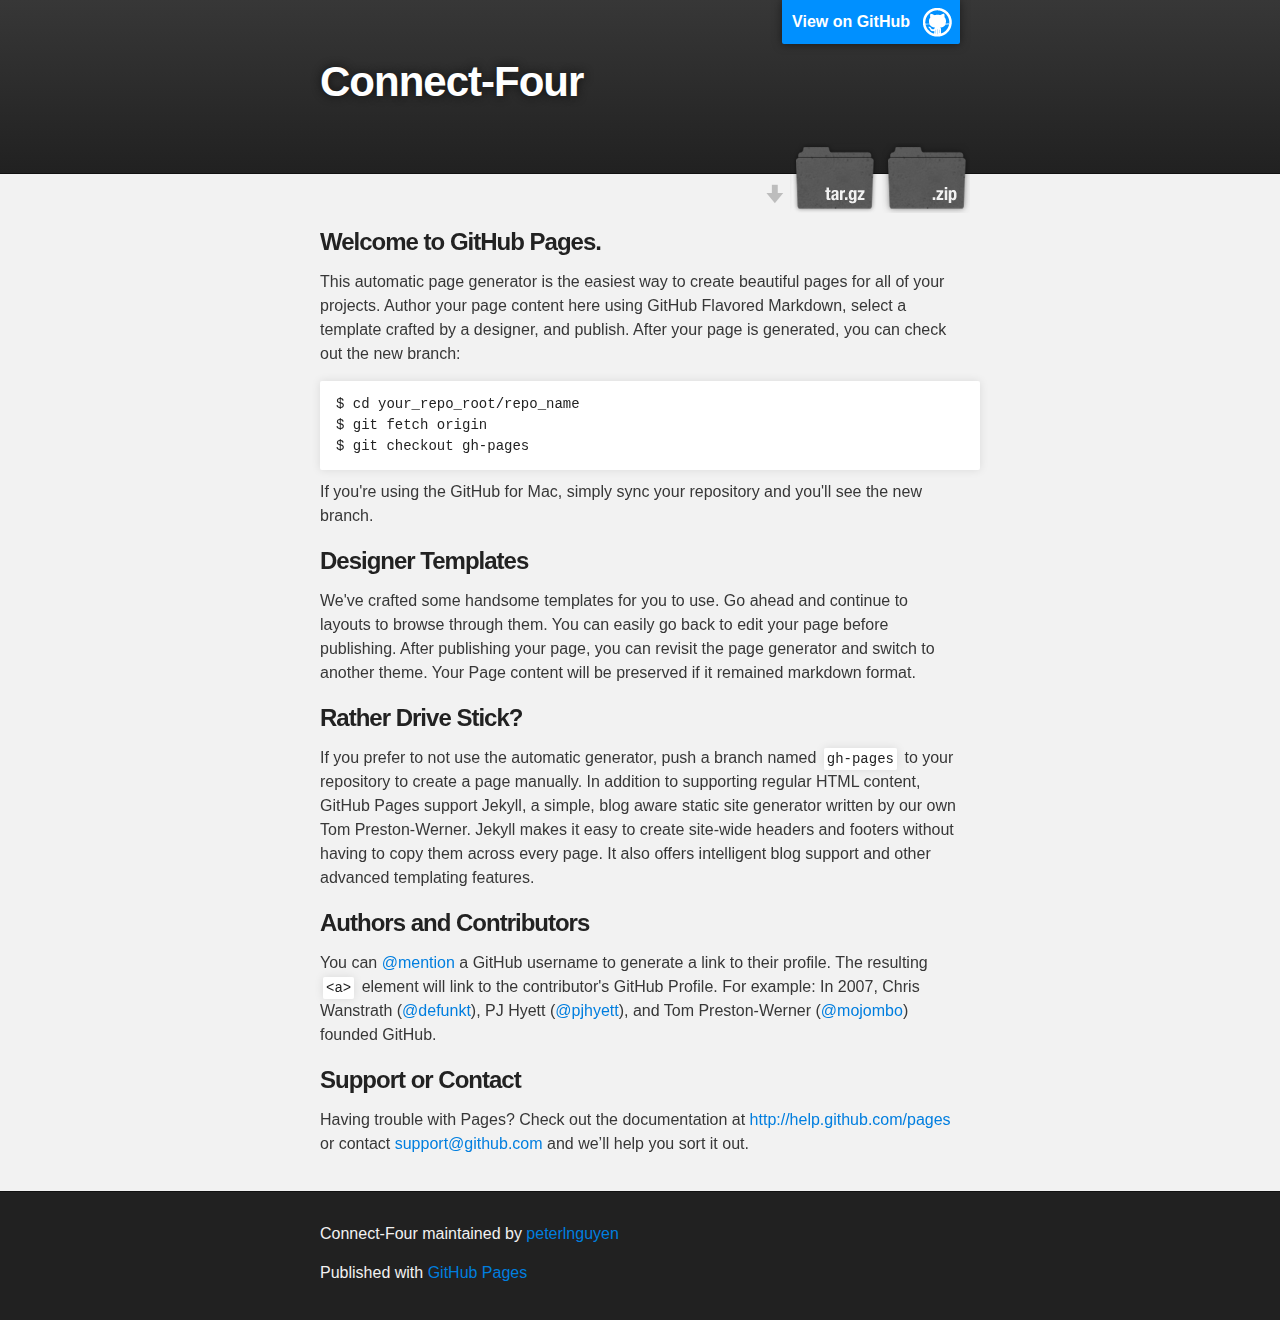
<file: index.html>
<!DOCTYPE html>
<html>

  <head>
    <meta charset='utf-8' />
    <meta http-equiv="X-UA-Compatible" content="chrome=1" />
    <meta name="description" content="Connect-Four : " />

    <link rel="stylesheet" type="text/css" media="screen" href="stylesheets/stylesheet.css">

    <title>Connect-Four</title>
  </head>

  <body>

    <!-- HEADER -->
    <div id="header_wrap" class="outer">
        <header class="inner">
          <a id="forkme_banner" href="https://github.com/peterlnguyen/Connect-Four">View on GitHub</a>

          <h1 id="project_title">Connect-Four</h1>
          <h2 id="project_tagline"></h2>

            <section id="downloads">
              <a class="zip_download_link" href="https://github.com/peterlnguyen/Connect-Four/zipball/master">Download this project as a .zip file</a>
              <a class="tar_download_link" href="https://github.com/peterlnguyen/Connect-Four/tarball/master">Download this project as a tar.gz file</a>
            </section>
        </header>
    </div>

    <!-- MAIN CONTENT -->
    <div id="main_content_wrap" class="outer">
      <section id="main_content" class="inner">
        <h3>Welcome to GitHub Pages.</h3>

<p>This automatic page generator is the easiest way to create beautiful pages for all of your projects. Author your page content here using GitHub Flavored Markdown, select a template crafted by a designer, and publish. After your page is generated, you can check out the new branch:</p>

<pre><code>$ cd your_repo_root/repo_name
$ git fetch origin
$ git checkout gh-pages
</code></pre>

<p>If you're using the GitHub for Mac, simply sync your repository and you'll see the new branch.</p>

<h3>Designer Templates</h3>

<p>We've crafted some handsome templates for you to use. Go ahead and continue to layouts to browse through them. You can easily go back to edit your page before publishing. After publishing your page, you can revisit the page generator and switch to another theme. Your Page content will be preserved if it remained markdown format.</p>

<h3>Rather Drive Stick?</h3>

<p>If you prefer to not use the automatic generator, push a branch named <code>gh-pages</code> to your repository to create a page manually. In addition to supporting regular HTML content, GitHub Pages support Jekyll, a simple, blog aware static site generator written by our own Tom Preston-Werner. Jekyll makes it easy to create site-wide headers and footers without having to copy them across every page. It also offers intelligent blog support and other advanced templating features.</p>

<h3>Authors and Contributors</h3>

<p>You can <a href="https://github.com/blog/821" class="user-mention">@mention</a> a GitHub username to generate a link to their profile. The resulting <code>&lt;a&gt;</code> element will link to the contributor's GitHub Profile. For example: In 2007, Chris Wanstrath (<a href="https://github.com/defunkt" class="user-mention">@defunkt</a>), PJ Hyett (<a href="https://github.com/pjhyett" class="user-mention">@pjhyett</a>), and Tom Preston-Werner (<a href="https://github.com/mojombo" class="user-mention">@mojombo</a>) founded GitHub.</p>

<h3>Support or Contact</h3>

<p>Having trouble with Pages? Check out the documentation at <a href="http://help.github.com/pages">http://help.github.com/pages</a> or contact <a href="mailto:support@github.com">support@github.com</a> and we’ll help you sort it out.</p>
      </section>
    </div>

    <!-- FOOTER  -->
    <div id="footer_wrap" class="outer">
      <footer class="inner">
        <p class="copyright">Connect-Four maintained by <a href="https://github.com/peterlnguyen">peterlnguyen</a></p>
        <p>Published with <a href="http://pages.github.com">GitHub Pages</a></p>
      </footer>
    </div>

    

  </body>
</html>
</file>
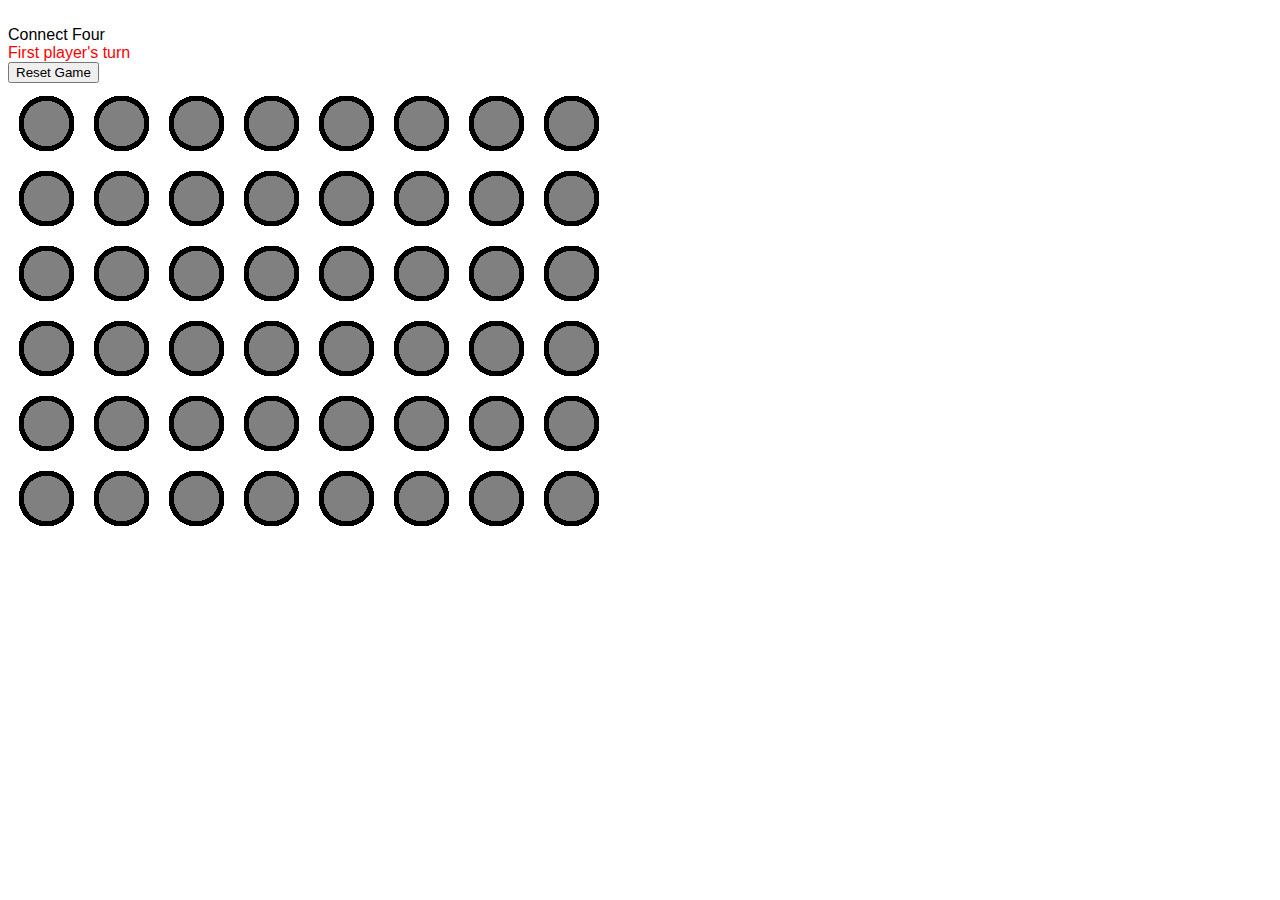
<file: ConnectFour/ConnectFour.html>
<html>
	<head>
		<link rel="stylesheet" type="text/css" href="./ConnectFour.css" />
		<script type="text/javascript" src="./ConnectFour.js"></script>
	</head>
	<body>
		<br />
		<div id="connectFour">
			<div id="title">Connect Four</div>
			<div id="currentTurn"><font color="red">First player's turn</font></div>
			<button onclick="resetGame()">Reset Game</button>
			<div id="columns">	
				<div class="column" onclick="main(0)" id="column0">
					<div id="x0y0"><img src="./images/emptyT.gif" height="75" width="75" alt="No image found" /></div>
					<div id="x0y1"><img src="./images/emptyT.gif" height="75" width="75" alt="No image found" /></div>
					<div id="x0y2"><img src="./images/emptyT.gif" height="75" width="75" alt="No image found" /></div>
					<div id="x0y3"><img src="./images/emptyT.gif" height="75" width="75" alt="No image found" /></div>
					<div id="x0y4"><img src="./images/emptyT.gif" height="75" width="75" alt="No image found" /></div>
					<div id="x0y5"><img src="./images/emptyT.gif" height="75" width="75" alt="No image found" /></div>
				</div>
				<div class="column" onclick="main(1)" id="column1">
					<div id="x1y0"><img src="./images/emptyT.gif" height="75" width="75" alt="No image found" /></div>
					<div id="x1y1"><img src="./images/emptyT.gif" height="75" width="75" alt="No image found" /></div>
					<div id="x1y2"><img src="./images/emptyT.gif" height="75" width="75" alt="No image found" /></div>
					<div id="x1y3"><img src="./images/emptyT.gif" height="75" width="75" alt="No image found" /></div>
					<div id="x1y4"><img src="./images/emptyT.gif" height="75" width="75" alt="No image found" /></div>
					<div id="x1y5"><img src="./images/emptyT.gif" height="75" width="75" alt="No image found" /></div>
				</div>
				<div class="column" onclick="main(2)" id="column2">
					<div id="x2y0"><img src="./images/emptyT.gif" height="75" width="75" alt="No image found" /></div>
					<div id="x2y1"><img src="./images/emptyT.gif" height="75" width="75" alt="No image found" /></div>
					<div id="x2y2"><img src="./images/emptyT.gif" height="75" width="75" alt="No image found" /></div>
					<div id="x2y3"><img src="./images/emptyT.gif" height="75" width="75" alt="No image found" /></div>
					<div id="x2y4"><img src="./images/emptyT.gif" height="75" width="75" alt="No image found" /></div>
					<div id="x2y5"><img src="./images/emptyT.gif" height="75" width="75" alt="No image found" /></div>
				</div>
				<div class="column" onclick="main(3)" id="column3">
					<div id="x3y0"><img src="./images/emptyT.gif" height="75" width="75" alt="No image found" /></div>
					<div id="x3y1"><img src="./images/emptyT.gif" height="75" width="75" alt="No image found" /></div>
					<div id="x3y2"><img src="./images/emptyT.gif" height="75" width="75" alt="No image found" /></div>
					<div id="x3y3"><img src="./images/emptyT.gif" height="75" width="75" alt="No image found" /></div>
					<div id="x3y4"><img src="./images/emptyT.gif" height="75" width="75" alt="No image found" /></div>
					<div id="x3y5"><img src="./images/emptyT.gif" height="75" width="75" alt="No image found" /></div>
				</div>
				<div class="column" onclick="main(4)" id="column4">
					<div id="x4y0"><img src="./images/emptyT.gif" height="75" width="75" alt="No image found" /></div>
					<div id="x4y1"><img src="./images/emptyT.gif" height="75" width="75" alt="No image found" /></div>
					<div id="x4y2"><img src="./images/emptyT.gif" height="75" width="75" alt="No image found" /></div>
					<div id="x4y3"><img src="./images/emptyT.gif" height="75" width="75" alt="No image found" /></div>
					<div id="x4y4"><img src="./images/emptyT.gif" height="75" width="75" alt="No image found" /></div>
					<div id="x4y5"><img src="./images/emptyT.gif" height="75" width="75" alt="No image found" /></div>
				</div>
				<div class="column" onclick="main(5)" id="column5">
					<div id="x5y0"><img src="./images/emptyT.gif" height="75" width="75" alt="No image found" /></div>
					<div id="x5y1"><img src="./images/emptyT.gif" height="75" width="75" alt="No image found" /></div>
					<div id="x5y2"><img src="./images/emptyT.gif" height="75" width="75" alt="No image found" /></div>
					<div id="x5y3"><img src="./images/emptyT.gif" height="75" width="75" alt="No image found" /></div>
					<div id="x5y4"><img src="./images/emptyT.gif" height="75" width="75" alt="No image found" /></div>
					<div id="x5y5"><img src="./images/emptyT.gif" height="75" width="75" alt="No image found" /></div>
				</div>
				<div class="column" onclick="main(6)" id="column6">
					<div id="x6y0"><img src="./images/emptyT.gif" height="75" width="75" alt="No image found" /></div>
					<div id="x6y1"><img src="./images/emptyT.gif" height="75" width="75" alt="No image found" /></div>
					<div id="x6y2"><img src="./images/emptyT.gif" height="75" width="75" alt="No image found" /></div>
					<div id="x6y3"><img src="./images/emptyT.gif" height="75" width="75" alt="No image found" /></div>
					<div id="x6y4"><img src="./images/emptyT.gif" height="75" width="75" alt="No image found" /></div>
					<div id="x6y5"><img src="./images/emptyT.gif" height="75" width="75" alt="No image found" /></div>
				</div>
				<div class="column" onclick="main(7)" id="column7">
					<div id="x7y0"><img src="./images/emptyT.gif" height="75" width="75" alt="No image found" /></div>
					<div id="x7y1"><img src="./images/emptyT.gif" height="75" width="75" alt="No image found" /></div>
					<div id="x7y2"><img src="./images/emptyT.gif" height="75" width="75" alt="No image found" /></div>
					<div id="x7y3"><img src="./images/emptyT.gif" height="75" width="75" alt="No image found" /></div>
					<div id="x7y4"><img src="./images/emptyT.gif" height="75" width="75" alt="No image found" /></div>
					<div id="x7y5"><img src="./images/emptyT.gif" height="75" width="75" alt="No image found" /></div>
				</div>
			</div>
		</div>
	</body>
</html>
</file>
<file: stylesheets/stylesheet.css>
/*******************************************************************************
Slate Theme for Github Pages
by Jason Costello, @jsncostello
*******************************************************************************/

@import url(pygment_trac.css);

/*******************************************************************************
MeyerWeb Reset
*******************************************************************************/

html, body, div, span, applet, object, iframe,
h1, h2, h3, h4, h5, h6, p, blockquote, pre,
a, abbr, acronym, address, big, cite, code,
del, dfn, em, img, ins, kbd, q, s, samp,
small, strike, strong, sub, sup, tt, var,
b, u, i, center,
dl, dt, dd, ol, ul, li,
fieldset, form, label, legend,
table, caption, tbody, tfoot, thead, tr, th, td,
article, aside, canvas, details, embed,
figure, figcaption, footer, header, hgroup,
menu, nav, output, ruby, section, summary,
time, mark, audio, video {
  margin: 0;
  padding: 0;
  border: 0;
  font: inherit;
  vertical-align: baseline;
}

/* HTML5 display-role reset for older browsers */
article, aside, details, figcaption, figure,
footer, header, hgroup, menu, nav, section {
  display: block;
}

ol, ul {
  list-style: none;
}

blockquote, q {
}

table {
  border-collapse: collapse;
  border-spacing: 0;
}

a:focus {
  outline: none;
}

/*******************************************************************************
Theme Styles
*******************************************************************************/

body {
  box-sizing: border-box;
  color:#373737;
  background: #212121;
  font-size: 16px;
  font-family: 'Myriad Pro', Calibri, Helvetica, Arial, sans-serif;
  line-height: 1.5;
  -webkit-font-smoothing: antialiased;
}

h1, h2, h3, h4, h5, h6 {
  margin: 10px 0;
  font-weight: 700;
  color:#222222;
  font-family: 'Lucida Grande', 'Calibri', Helvetica, Arial, sans-serif;
  letter-spacing: -1px;
}

h1 {
  font-size: 36px;
  font-weight: 700;
}

h2 {
  padding-bottom: 10px;
  font-size: 32px;
  background: url('../images/bg_hr.png') repeat-x bottom;
}

h3 {
  font-size: 24px;
}

h4 {
  font-size: 21px;
}

h5 {
  font-size: 18px;
}

h6 {
  font-size: 16px;
}

p {
  margin: 10px 0 15px 0;
}

footer p {
  color: #f2f2f2;
}

a {
  text-decoration: none;
  color: #007edf;
  text-shadow: none;

  transition: color 0.5s ease;
  transition: text-shadow 0.5s ease;
  -webkit-transition: color 0.5s ease;
  -webkit-transition: text-shadow 0.5s ease;
  -moz-transition: color 0.5s ease;
  -moz-transition: text-shadow 0.5s ease;
  -o-transition: color 0.5s ease;
  -o-transition: text-shadow 0.5s ease;
  -ms-transition: color 0.5s ease;
  -ms-transition: text-shadow 0.5s ease;
}

#main_content a:hover {
  color: #0069ba;
  text-shadow: #0090ff 0px 0px 2px;
}

footer a:hover {
  color: #43adff;
  text-shadow: #0090ff 0px 0px 2px;
}

em {
  font-style: italic;
}

strong {
  font-weight: bold;
}

img {
  position: relative;
  margin: 0 auto;
  max-width: 739px;
  padding: 5px;
  margin: 10px 0 10px 0;
  border: 1px solid #ebebeb;

  box-shadow: 0 0 5px #ebebeb;
  -webkit-box-shadow: 0 0 5px #ebebeb;
  -moz-box-shadow: 0 0 5px #ebebeb;
  -o-box-shadow: 0 0 5px #ebebeb;
  -ms-box-shadow: 0 0 5px #ebebeb;
}

pre, code {
  width: 100%;
  color: #222;
  background-color: #fff;

  font-family: Monaco, "Bitstream Vera Sans Mono", "Lucida Console", Terminal, monospace;
  font-size: 14px;

  border-radius: 2px;
  -moz-border-radius: 2px;
  -webkit-border-radius: 2px;



}

pre {
  width: 100%;
  padding: 10px;
  box-shadow: 0 0 10px rgba(0,0,0,.1);
  overflow: auto;
}

code {
  padding: 3px;
  margin: 0 3px;
  box-shadow: 0 0 10px rgba(0,0,0,.1);
}

pre code {
  display: block;
  box-shadow: none;
}

blockquote {
  color: #666;
  margin-bottom: 20px;
  padding: 0 0 0 20px;
  border-left: 3px solid #bbb;
}

ul, ol, dl {
  margin-bottom: 15px
}

ul li {
  list-style: inside;
  padding-left: 20px;
}

ol li {
  list-style: decimal inside;
  padding-left: 20px;
}

dl dt {
  font-weight: bold;
}

dl dd {
  padding-left: 20px;
  font-style: italic;
}

dl p {
  padding-left: 20px;
  font-style: italic;
}

hr {
  height: 1px;
  margin-bottom: 5px;
  border: none;
  background: url('../images/bg_hr.png') repeat-x center;
}

table {
  border: 1px solid #373737;
  margin-bottom: 20px;
  text-align: left;
 }

th {
  font-family: 'Lucida Grande', 'Helvetica Neue', Helvetica, Arial, sans-serif;
  padding: 10px;
  background: #373737;
  color: #fff;
 }

td {
  padding: 10px;
  border: 1px solid #373737;
 }

form {
  background: #f2f2f2;
  padding: 20px;
}

img {
  width: 100%;
  max-width: 100%;
}

/*******************************************************************************
Full-Width Styles
*******************************************************************************/

.outer {
  width: 100%;
}

.inner {
  position: relative;
  max-width: 640px;
  padding: 20px 10px;
  margin: 0 auto;
}

#forkme_banner {
  display: block;
  position: absolute;
  top:0;
  right: 10px;
  z-index: 10;
  padding: 10px 50px 10px 10px;
  color: #fff;
  background: url('../images/blacktocat.png') #0090ff no-repeat 95% 50%;
  font-weight: 700;
  box-shadow: 0 0 10px rgba(0,0,0,.5);
  border-bottom-left-radius: 2px;
  border-bottom-right-radius: 2px;
}

#header_wrap {
  background: #212121;
  background: -moz-linear-gradient(top, #373737, #212121);
  background: -webkit-linear-gradient(top, #373737, #212121);
  background: -ms-linear-gradient(top, #373737, #212121);
  background: -o-linear-gradient(top, #373737, #212121);
  background: linear-gradient(top, #373737, #212121);
}

#header_wrap .inner {
  padding: 50px 10px 30px 10px;
}

#project_title {
  margin: 0;
  color: #fff;
  font-size: 42px;
  font-weight: 700;
  text-shadow: #111 0px 0px 10px;
}

#project_tagline {
  color: #fff;
  font-size: 24px;
  font-weight: 300;
  background: none;
  text-shadow: #111 0px 0px 10px;
}

#downloads {
  position: absolute;
  width: 210px;
  z-index: 10;
  bottom: -40px;
  right: 0;
  height: 70px;
  background: url('../images/icon_download.png') no-repeat 0% 90%;
}

.zip_download_link {
  display: block;
  float: right;
  width: 90px;
  height:70px;
  text-indent: -5000px;
  overflow: hidden;
  background: url(../images/sprite_download.png) no-repeat bottom left;
}

.tar_download_link {
  display: block;
  float: right;
  width: 90px;
  height:70px;
  text-indent: -5000px;
  overflow: hidden;
  background: url(../images/sprite_download.png) no-repeat bottom right;
  margin-left: 10px;
}

.zip_download_link:hover {
  background: url(../images/sprite_download.png) no-repeat top left;
}

.tar_download_link:hover {
  background: url(../images/sprite_download.png) no-repeat top right;
}

#main_content_wrap {
  background: #f2f2f2;
  border-top: 1px solid #111;
  border-bottom: 1px solid #111;
}

#main_content {
  padding-top: 40px;
}

#footer_wrap {
  background: #212121;
}



/*******************************************************************************
Small Device Styles
*******************************************************************************/

@media screen and (max-width: 480px) {
  body {
    font-size:14px;
  }

  #downloads {
    display: none;
  }

  .inner {
    min-width: 320px;
    max-width: 480px;
  }

  #project_title {
  font-size: 32px;
  }

  h1 {
    font-size: 28px;
  }

  h2 {
    font-size: 24px;
  }

  h3 {
    font-size: 21px;
  }

  h4 {
    font-size: 18px;
  }

  h5 {
    font-size: 14px;
  }

  h6 {
    font-size: 12px;
  }

  code, pre {
    min-width: 320px;
    max-width: 480px;
    font-size: 11px;
  }

}
</file>
<file: ConnectFour/ConnectFour.css>
<style type="text/css">
	#title {
		font-size: large;
	}
	
	body {
		font-family: 'arial';
	}
	
	.column:hover {
		background-color: yellow;
	}
	
	#columns {
		cursor: url(./images/redCT.gif), auto;
	}
	
	#column0 {
		float: left;
	}
	
	#column0 {
		float: left;
	}
	
	#column1 {
		float: left;
	}
	
	#column2 {
		float: left;
	}
	
	#column3 {
		float: left;
	}
	
	#column4 {
		float: left;
	}
	
	#column5 {
		float: left;
	}
	
	#column6 {
		float: left;
	}
	
	#column7 {
		float: left;
	}
</style>
</file>
